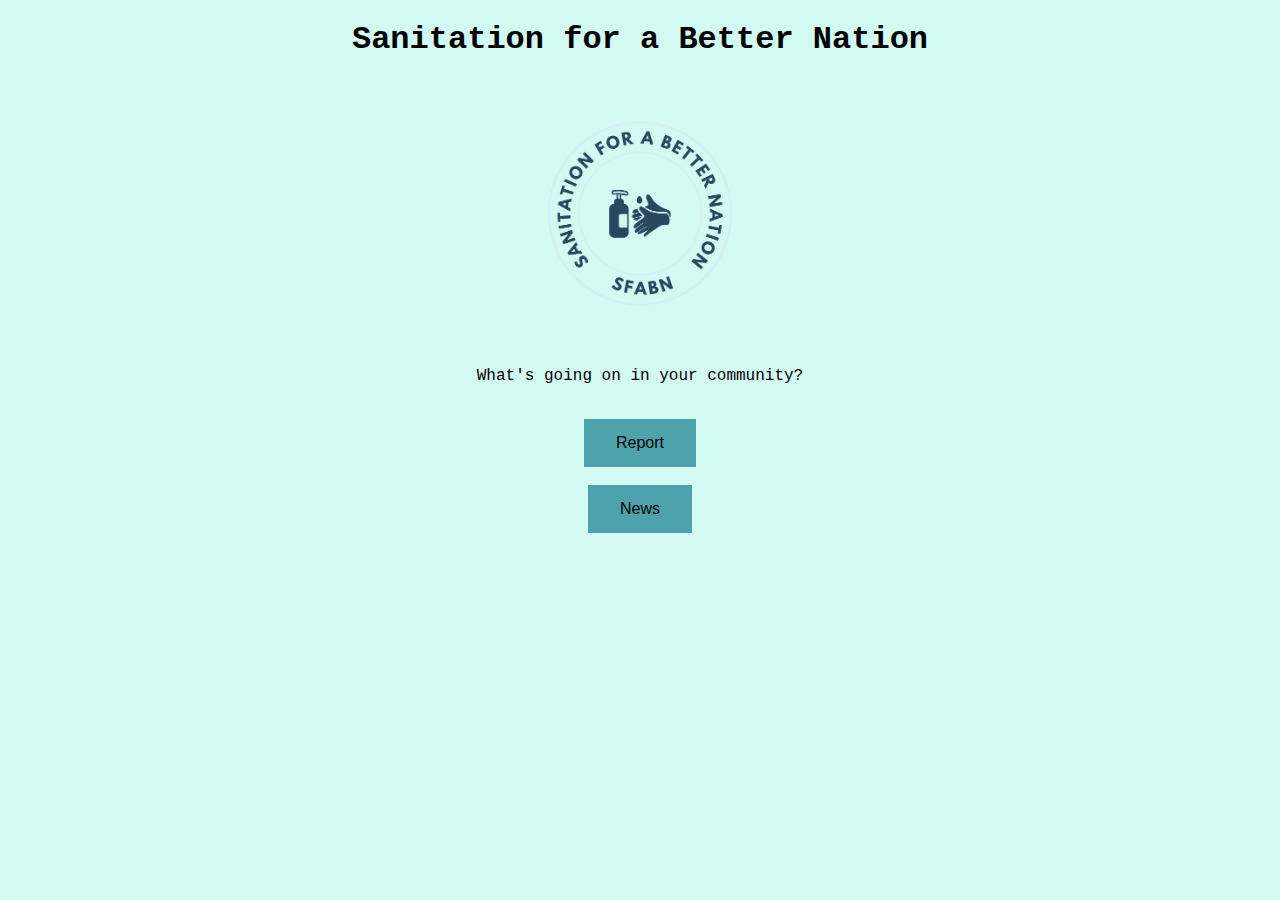
<file: index.html>
<!DOCTYPE html>
<html>

<head>
    <!--This page uses styles.css for it's formatting-->
    <title>Sanitation for a Better Nation</title>
    <link rel="stylesheet" href="styles.css">
</head>

<body>
    <!--Logo and title-->
    <h1> Sanitation for a Better Nation </h1>
    <div> <img src="./images/logo.png" alt='Logo'> </div>
    <p>What's going on in your community?</p>

    <!--Directory buttons-->
    <br>
    <div> <a href="Report.html" class="button 1">Report</a> </div>
    <br>
    <div> <a href="Newspg.html" class="button 2">News</a> </div>

</body>

</html>
</file>
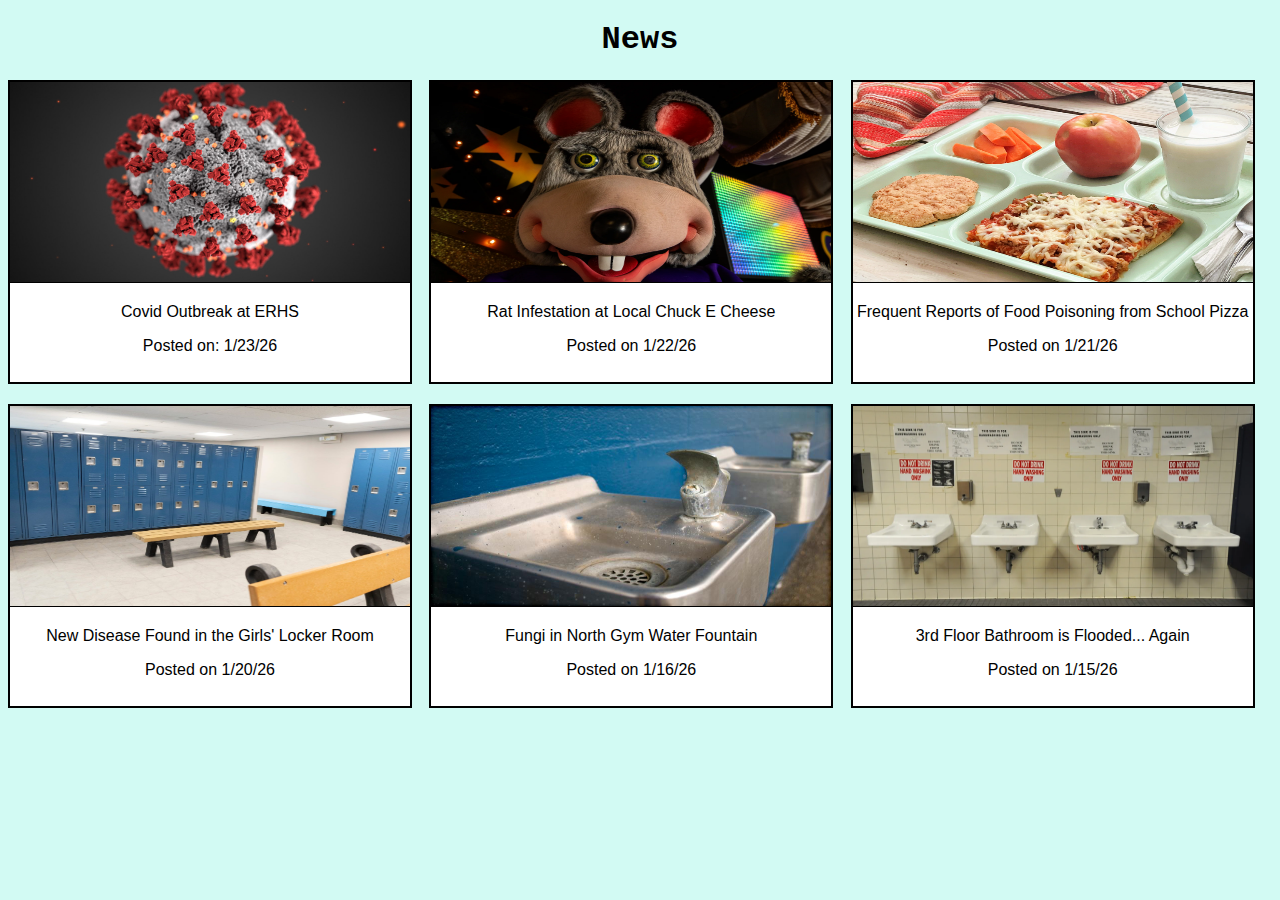
<file: Newspg.html>
<!DOCTYPE html>
<html>

<head>
    <title>News</title>
    <link rel="stylesheet" href="news.css">
</head>

<body>
    <!--Clickable articles that lead to seperate pages-->
    <h1>News</h1>
    <div class="container"><a class="one" href="one.html">
            <img src="./images/Covidoutbreak.png">
            <p>Covid Outbreak at ERHS</p>
            <p3>Posted on: 1/23/26</p3>

            <a class="two">
                <img src="./images/Ratoutbreak.png">
                <p>Rat Infestation at Local Chuck E Cheese</p>
                <p3>Posted on 1/22/26</p3>

                <a class="three" href="three.html">
                    <img src="./images/pizza.png">
                    <p>Frequent Reports of Food Poisoning from School Pizza</p>
                    <p3>Posted on 1/21/26</p3>

                    <a class="four">
                        <img src="./images/Girlslocker.png">
                        <p>New Disease Found in the Girls' Locker Room</p>
                        <p3>Posted on 1/20/26</p3>

                        <a class="five">
                            <img src="./images/fountain.png">
                            <p>Fungi in North Gym Water Fountain</p>
                            <p3>Posted on 1/16/26</p3>

                            <a class="six">
                                <img src="./images/school bathroom.png">
                                <p>3rd Floor Bathroom is Flooded... Again</p>
                                <p3>Posted on 1/15/26</p3>
    </div>
</file>
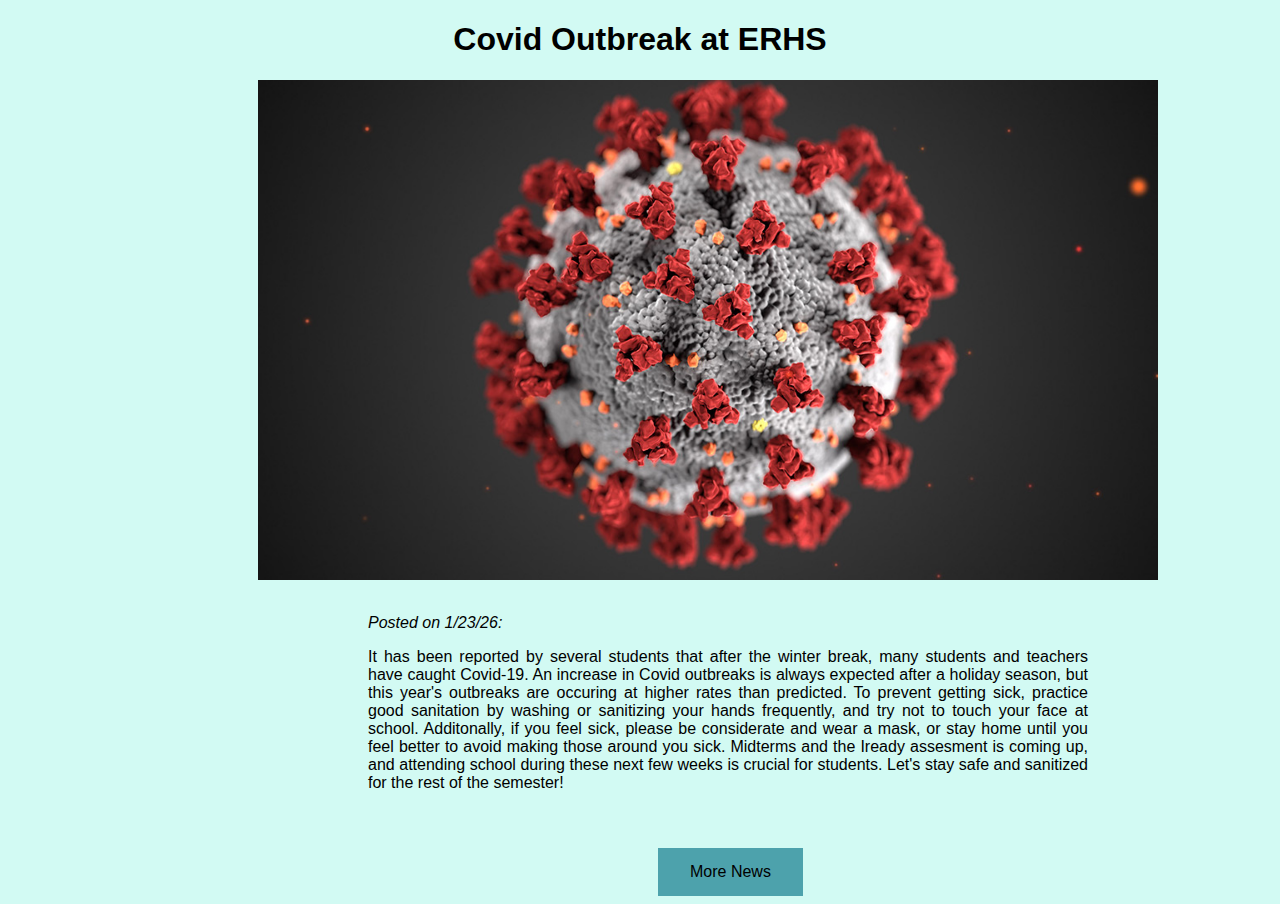
<file: one.html>
<!DOCTYPE html>
<html>
<style>
    p.a {
        font-style: italic;
    }
</style>

<head>
    <meta charset="UTF-8">
    <title>Form Test</title>
    <link rel="stylesheet" href="one.css">
</head>

<body>
    <h1>Covid Outbreak at ERHS</h1>
    <img src="./images/Covidoutbreak.png">
    <div>
        <p class="a">Posted on 1/23/26:</p1>
        <p class="b">It has been reported by several students that after the winter break,
            many students and teachers have caught Covid-19. An increase in Covid outbreaks is always
            expected after a holiday season, but this year's outbreaks are
            occuring at higher rates than predicted. To prevent getting sick,
            practice good sanitation by washing or sanitizing your hands frequently,
            and try not to touch your face at school. Additonally, if you feel sick,
            please be considerate and wear a mask, or stay home until you feel better to
            avoid making those around you sick. Midterms and the Iready assesment
            is coming up, and attending school during these next few weeks is crucial for
            students. Let's stay safe and sanitized for the rest of the semester!
        </p>
    </div>
    <a href="Newspg.html"> More News</a>

</body>

</html>
</file>
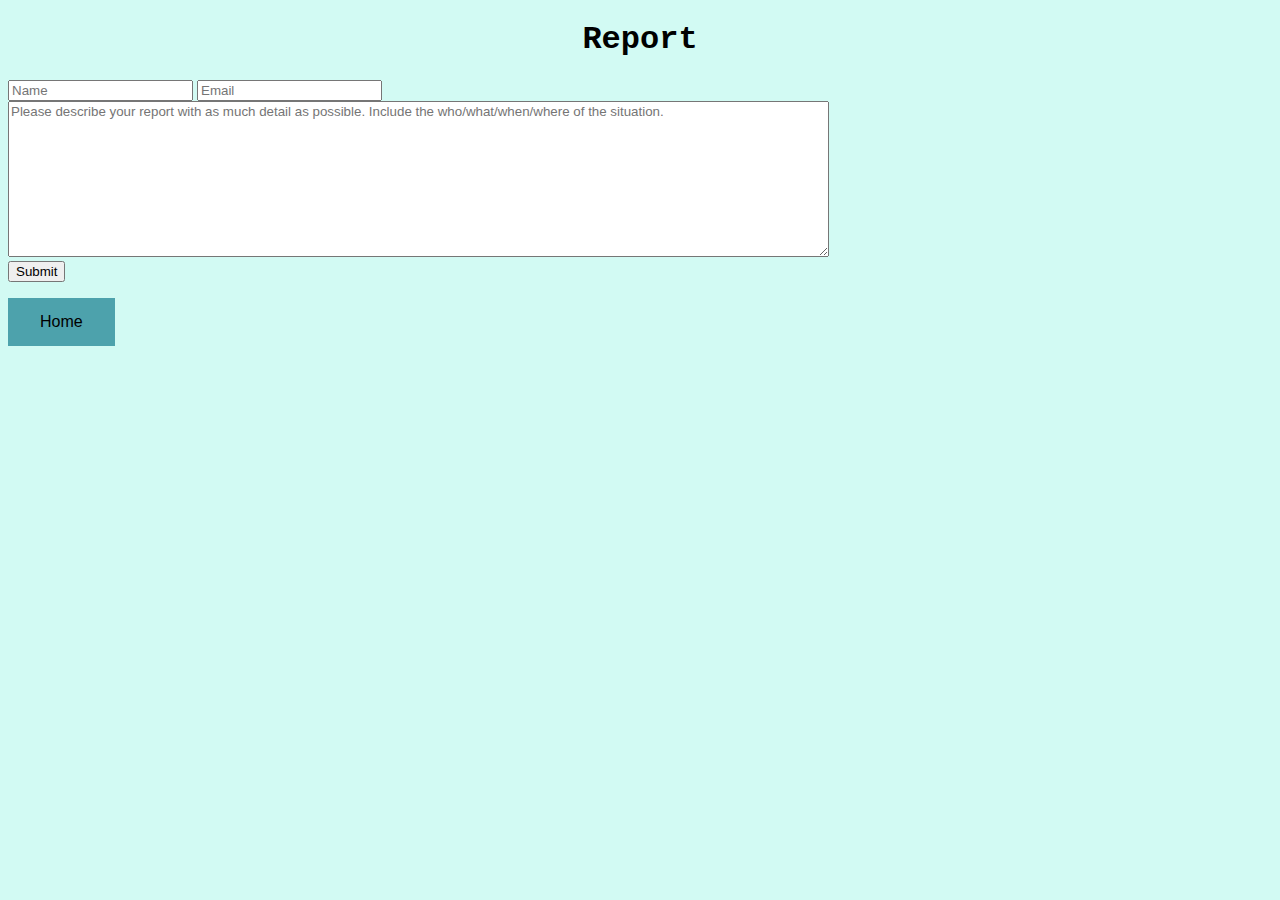
<file: Report.html>
<!--Following code was mostly generated by Chat GPT-->
<!DOCTYPE html>
<html lang="en">

<head>
    <meta charset="UTF-8">
    <meta name="viewport" content="width=device-width, initial-scale=1.0">
    <title>Form Test</title>
    <link rel="stylesheet" href="report.css">
</head>

<body>
    <h1>Report</h1>
    <div class="reportform">
        <form id="myForm">
            <div class="nameemail">
                <input type="text" name="name" placeholder="Name" required>
                <input type="email" name="email" placeholder="Email" required>
            </div>
            <div class="message">
                <textarea name="message"
                    placeholder="Please describe your report with as much detail as possible. Include the who/what/when/where of the situation."
                    rows="10" cols="100" required></textarea>
            </div>
            <button type="submit" class="submit">Submit</button>
        </form>
    </div>

    <p id="status"></p>

    <script>
        document.getElementById("myForm").addEventListener("submit", async function (e) {
            e.preventDefault();

            const formData = new FormData(e.target);
            const data = {};
            formData.forEach((value, key) => {
                data[key] = value;
            });

            document.getElementById("status").innerText = "Submitting...";

            try {
                const response = await fetch("https://script.google.com/macros/s/AKfycbzdiR8qJiHrwqJKo7I_zr5v1The2Tu_Jcc0h7jH6PYE10TgP8IexCLsnAGezyBOnBA/exec", {
                    method: "POST",
                    mode: "no-cors",
                    headers: { "Content-Type": "application/json" },
                    body: JSON.stringify(data)
                });

                document.getElementById("status").innerText = "Form Submitted! We'll contact you if we need more information. Thank you!";
                e.target.reset();
            } catch (error) {
                console.error("Error submitting form:", error);
                document.getElementById("status").innerText = "There was an issue submitting your report. Please try again later.";
            }
        });
    </script>

    <a class="home" href="index.html">Home</a>
</body>

</html>
</file>
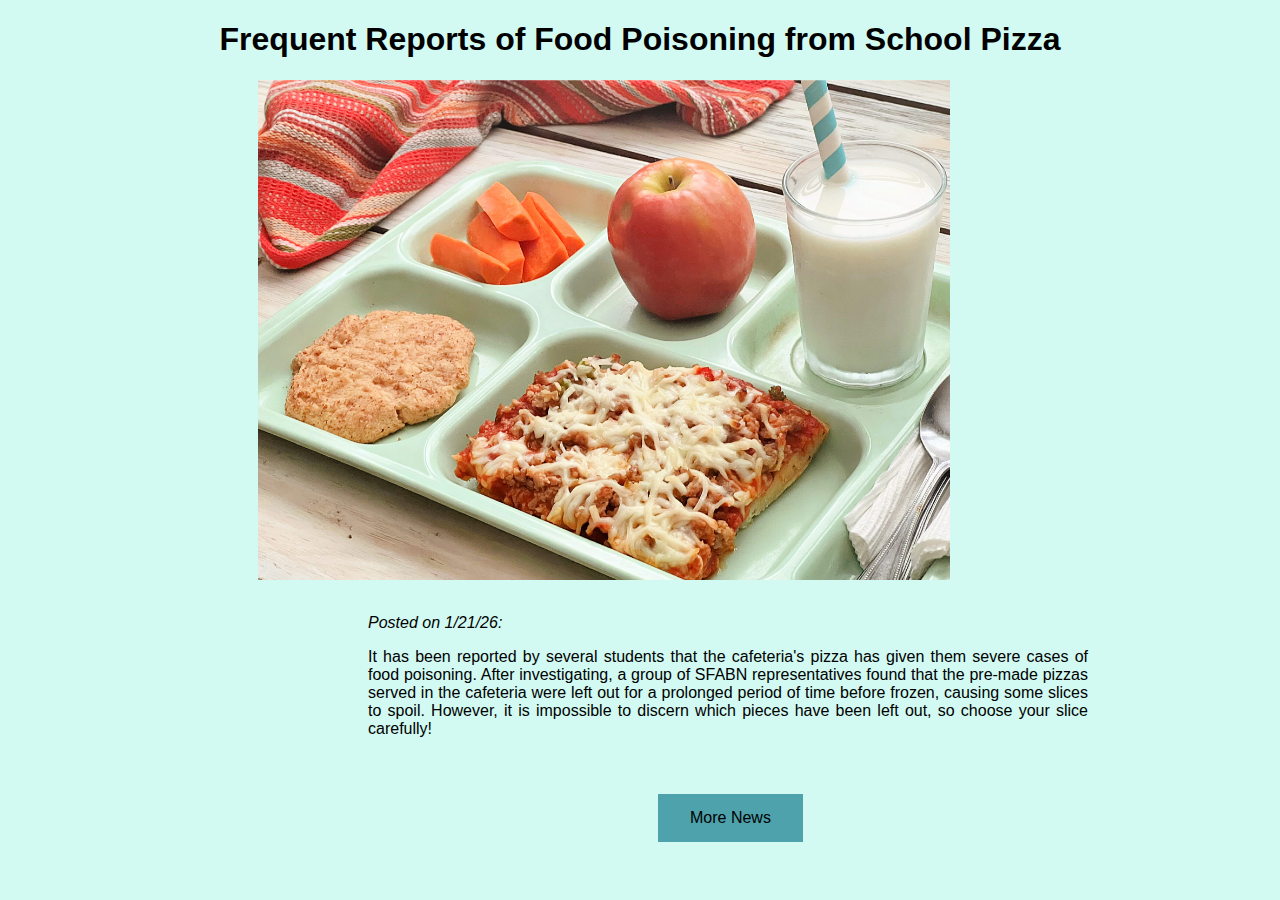
<file: three.html>
<!DOCTYPE html>
<html>
<style>
    p.a {
        font-style: italic;
    }
</style>

<head>
    <meta charset="UTF-8">
    <title>Form Test</title>
    <link rel="stylesheet" href="one.css">
</head>

<body>
    <h1>Frequent Reports of Food Poisoning from School Pizza</h1>
    <img src="./images/pizza.png">
    <div>
        <p class="a">Posted on 1/21/26:</p1>
        <p class="b">It has been reported by several students that the cafeteria's pizza has
            given them severe cases of food poisoning. After investigating, a group of SFABN representatives
            found that the pre-made pizzas served in the cafeteria were left out for a prolonged period of time before
            frozen, causing some slices to spoil. However, it is impossible to discern which pieces have been left out,
            so
            choose your slice carefully!
        </p>
    </div>
    <a href="Newspg.html"> More News</a>

</body>

</html>
</file>
<file: styles.css>
body {
    background: rgb(210, 250, 243);
}

p {
    font-family: 'Courier New', Courier, monospace;
    color: #000000;
    text-align: center
}

h1 {
    font-family: 'Courier New', Courier, monospace;
    text-align: center
}

img {
    width: 200px;
    height: auto;
}

div {
    text-align: center
}


/*Modified a bit, but mostly from W3 Schools*/
a {
    font-family: Arial, Helvetica, sans-serif;
    background-color: #4da2ac;
    border: none;
    color: #000000;
    padding: 15px 32px;
    text-align: center;
    text-decoration: none;
    display: inline-block;
    font-size: 16px;
    cursor: pointer;
}

a:hover {
    box-shadow: 0 8px 16px 0 rgba(0, 0, 0, 0.6)
}
</file>
<file: news.css>
/*Gives the page it's background color*/
body {
    background: rgb(210, 250, 243);
}

/*Title*/
h1 {
    font-family: 'Courier New', Courier, monospace;
    text-align: center
}


.container {
    display: grid;
    grid-template-columns: auto auto auto;
    column-gap: normal;
    row-gap: 20px;
}

/*images for the news*/
img {
    height: 200px;
    width: 400px;
    border-bottom-style: solid;
    border-bottom-color: black;
    border-bottom-width: 1px;
}

/*a function allows for clickable articles*/
a {
    height: 300px;
    width: 400px;
    font-family: Arial, Helvetica, sans-serif;
    background-color: #ffffff;
    border-width: 2px;
    border-color: black;
    border-style: solid;
    color: #000000;
    text-decoration: none;
    text-align: center;
    display: inline-block;
    font-size: 16px;
    cursor: pointer;
}

/*Button to get back home. Period seperates it from "a" function.*/
.home {
    font-family: Arial, Helvetica, sans-serif;
    background-color: #4da2ac;
    border: none;
    color: #000000;
    padding: 15px 32px;
    text-align: center;
    text-decoration: none;
    display: inline-block;
    font-size: 16px;
    cursor: pointer;
    height: 30px;
    width: 75px;
}

/*Copy + pasted from W3Schools*/
.home:hover {
    box-shadow: 0 8px 16px 0 rgba(0, 0, 0, 0.6)
}

.archive {
    font-family: Arial, Helvetica, sans-serif;
    background-color: transparent;
    border: none;
    display: inline;
    font-style: italic;
    color: blue;
    font-size: 16px;
    cursor: pointer;
}
</file>
<file: one.css>
body {
    background: rgb(210, 250, 243);
}

h1 {
    font-family: Arial, Helvetica, sans-serif;
    text-align: center
}

img {
    height: 500px;
    width: auto;
    margin-left: 250px;
}

div {
    margin-left: 360px;
    margin-top: 30px;
    border-top: 50px;
    border-width: 2px;
    border-style: hidden;
    width: 720px;
    height: auto;
    font-family: Arial, Helvetica, sans-serif;
    text-align: justify;
}

a {
    font-family: Arial, Helvetica, sans-serif;
    background-color: #4da2ac;
    border: none;
    color: #000000;
    padding: 15px 32px;
    text-align: center;
    text-decoration: none;
    display: inline-block;
    font-size: 16px;
    cursor: pointer;
    margin-left: 650px;
    margin-top: 40px;
}

a:hover {
    box-shadow: 0 8px 16px 0 rgba(0, 0, 0, 0.6)
}
</file>
<file: report.css>
body {
    background: rgb(210, 250, 243);

}

p {
    color: #000000;
    text-align: center
}

h1 {
    font-family: 'Courier New', Courier, monospace;
}

.name {
    text-align: justify;
    font-family: Arial, Helvetica, sans-serif;

}

.email {
    text-align: justify;
    font-family: Arial, Helvetica, sans-serif;
}

textarea {
    font-family: Arial, Helvetica, sans-serif;
}

h1 {
    font-weight: bolder;
    text-align: center
}

a {
    font-family: Arial, Helvetica, sans-serif;
    background-color: #4da2ac;
    border: none;
    color: #000000;
    padding: 15px 32px;
    text-align: center;
    text-decoration: none;
    display: inline-block;
    font-size: 16px;
    cursor: pointer;
}

a:hover {
    box-shadow: 0 8px 16px 0 rgba(0, 0, 0, 0.6)
}
</file>
